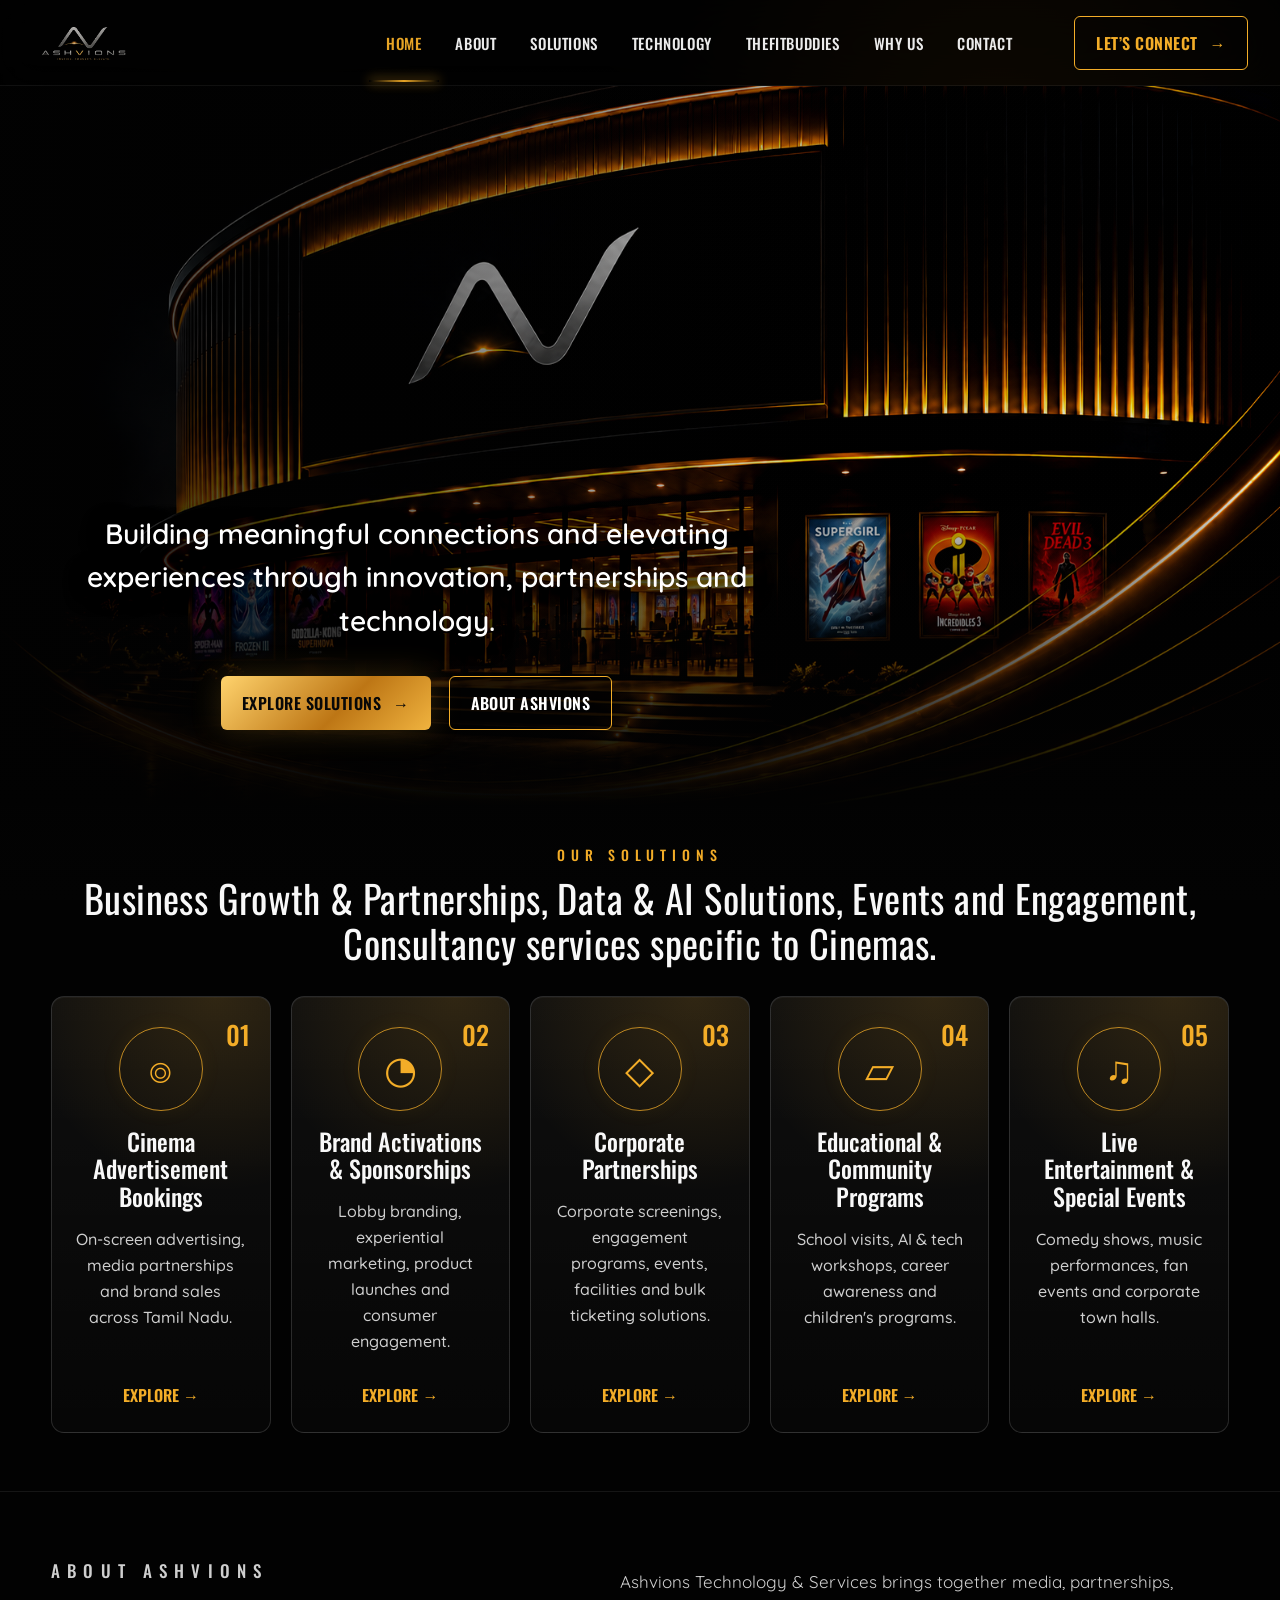
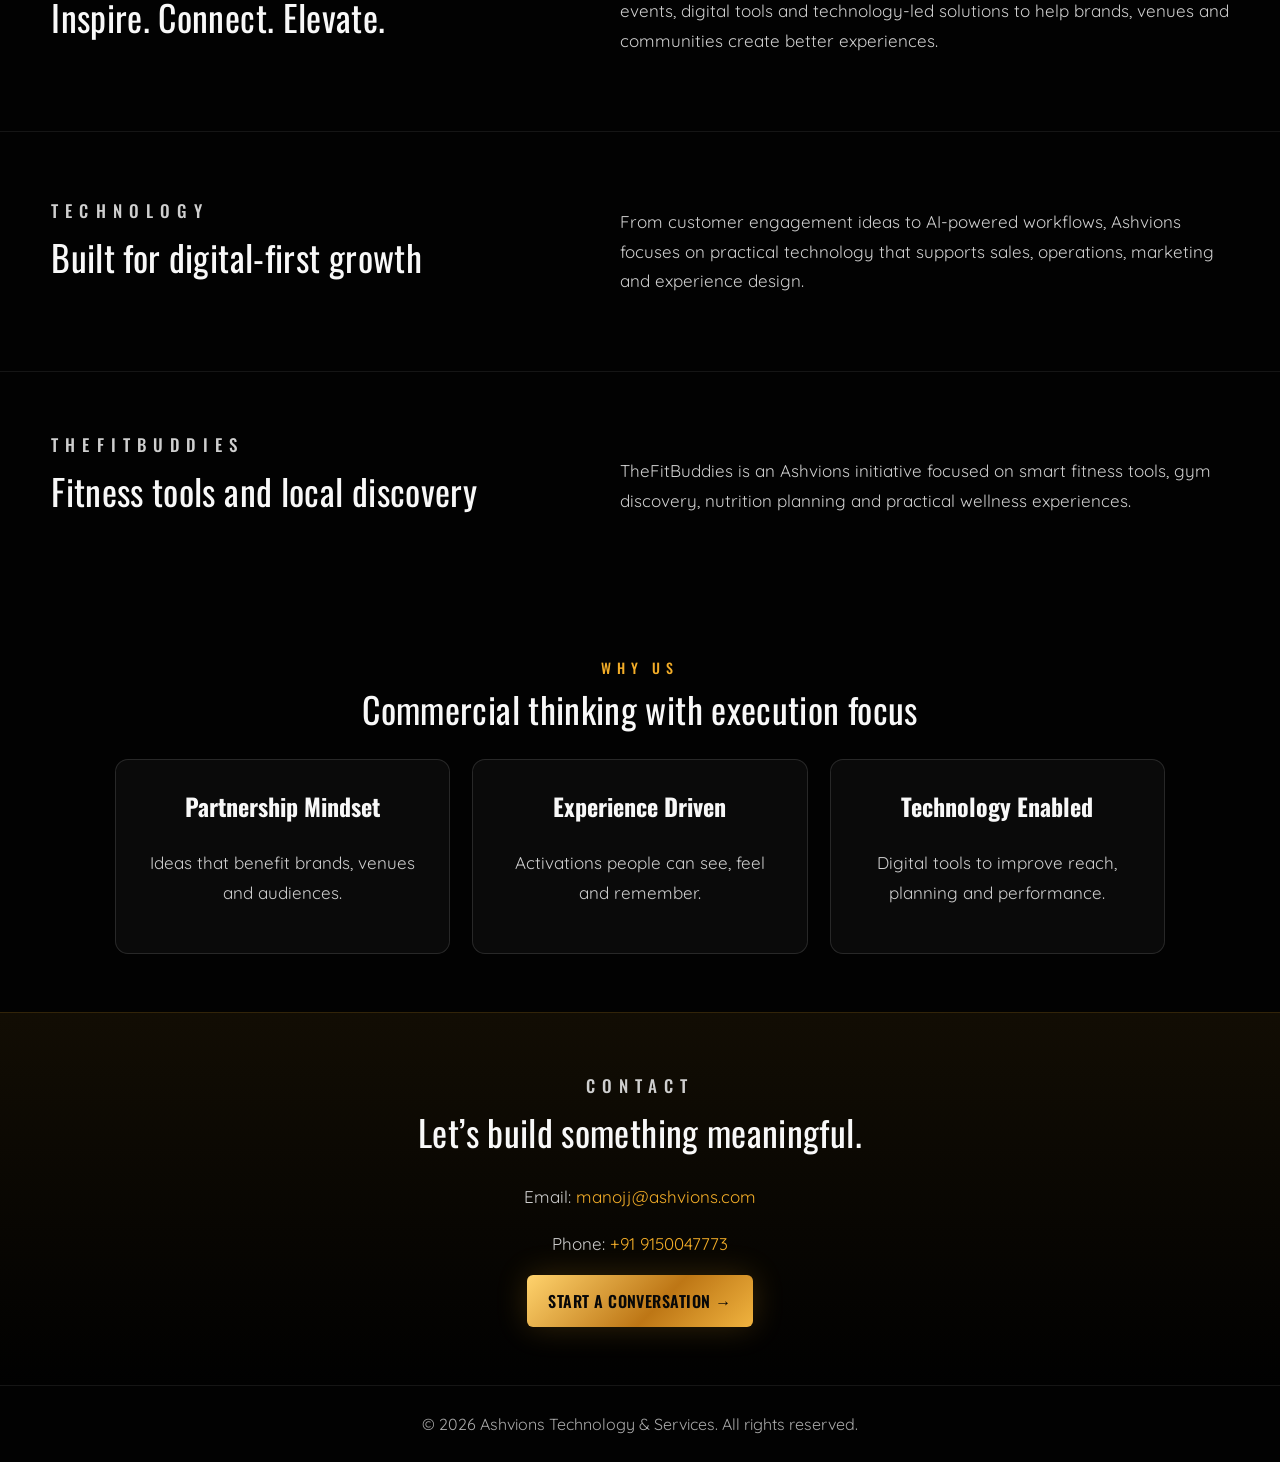
<file: index.html>
<head>
  <!-- Google tag (gtag.js) -->
<script async src="https://www.googletagmanager.com/gtag/js?id=G-0BC87S6JTD"></script>
<script>
  window.dataLayer = window.dataLayer || [];
  function gtag(){dataLayer.push(arguments);}
  gtag('js', new Date());

  gtag('config', 'G-0BC87S6JTD');
</script>
  <meta charset="UTF-8" />
  <meta name="viewport" content="width=device-width, initial-scale=1.0" />

  <title>Ashvions | Business Growth, AI & Technology Solutions</title>

  <meta name="description" content="Ashvions helps businesses grow through strategic partnerships, AI solutions, website development, cinema consultancy, events and engagement programs.">

  <meta name="keywords" content="Ashvions, Business Growth, AI Solutions, Website Development, Cinema Consultancy, Corporate Partnerships, Events, Coimbatore">

  <meta name="author" content="Ashvions">

  <!-- Open Graph -->
  <meta property="og:title" content="Ashvions | Business Growth, AI & Technology Solutions">
  <meta property="og:description" content="Business Growth, AI Solutions, Website Development, Cinema Consultancy and Strategic Partnerships.">
  <meta property="og:type" content="website">
  <meta property="og:url" content="https://www.ashvions.com">
  <meta property="og:image" content="https://www.ashvions.com/assets/logo.png">

  <!-- Twitter -->
  <meta name="twitter:card" content="summary_large_image">

  <!-- Favicon -->
  <link rel="icon" type="image/png" sizes="32x32" href="assets/favicon.png">
  <link rel="icon" type="image/png" sizes="16x16" href="assets/favicon.png">
  <link rel="apple-touch-icon" href="assets/favicon.png">

  <!-- Fonts -->
  <link rel="preconnect" href="https://fonts.googleapis.com">
  <link rel="preconnect" href="https://fonts.gstatic.com" crossorigin>
  <link href="https://fonts.googleapis.com/css2?family=Oswald:wght@400;500;600;700&family=Quicksand:wght@400;500;600;700&display=swap" rel="stylesheet">

  <!-- Styles -->
  <link rel="stylesheet" href="styles.css" />
</head>
<body>
  <div class="page-light"></div>

  <header class="site-header">
    <a href="#home" class="brand"><img src="assets/ashvions-logo-transparent.png" alt="Ashvions logo" /></a>
    <button class="menu-toggle" aria-label="Open menu">☰</button>
    <nav class="nav">
      <a class="active" href="#home">Home</a>
      <a href="#about">About</a>
      <a href="#solutions">Solutions</a>
      <a href="#technology">Technology</a>
      <a href="#fitbuddies">TheFitBuddies</a>
      <a href="#why-us">Why Us</a>
      <a href="#contact">Contact</a>
    </nav>
    <a class="header-cta" href="#contact">Let’s Connect <span>→</span></a>
  </header>

  <main>
    <section id="home" class="hero">
      <div class="hero-content">
        <p>Building meaningful connections and elevating experiences through innovation, partnerships and technology.</p>
        <div class="hero-actions">
          <a class="btn btn-primary" href="#solutions">Explore Solutions <span>→</span></a>
          <a class="btn btn-outline" href="#about">About Ashvions</a>
        </div>
      </div>
    </section>

    <section id="solutions" class="solutions section-padding">
      <p class="eyebrow">Our Solutions</p>
      <h1>Business Growth & Partnerships, Data & AI Solutions, Events and Engagement, Consultancy services specific to Cinemas.</h1>
      <div class="cards">
        <article class="card"><span>01</span><div class="icon">⌾</div><h3>Cinema Advertisement Bookings</h3><p>On-screen advertising, media partnerships and brand sales across Tamil Nadu.</p><a href="#contact">Explore →</a></article>
        <article class="card"><span>02</span><div class="icon">◔</div><h3>Brand Activations & Sponsorships</h3><p>Lobby branding, experiential marketing, product launches and consumer engagement.</p><a href="#contact">Explore →</a></article>
        <article class="card"><span>03</span><div class="icon">◇</div><h3>Corporate Partnerships</h3><p>Corporate screenings, engagement programs, events, facilities and bulk ticketing solutions.</p><a href="#contact">Explore →</a></article>
        <article class="card"><span>04</span><div class="icon">▱</div><h3>Educational & Community Programs</h3><p>School visits, AI & tech workshops, career awareness and children's programs.</p><a href="#contact">Explore →</a></article>
        <article class="card"><span>05</span><div class="icon">♫</div><h3>Live Entertainment & Special Events</h3><p>Comedy shows, music performances, fan events and corporate town halls.</p><a href="#contact">Explore →</a></article>
      </div>
    </section>

    <section id="about" class="section-padding split-section"><div><p class="eyebrow left">About Ashvions</p><h2>Inspire. Connect. Elevate.</h2></div><p>Ashvions Technology & Services brings together media, partnerships, events, digital tools and technology-led solutions to help brands, venues and communities create better experiences.</p></section>
    <section id="technology" class="section-padding split-section"><div><p class="eyebrow left">Technology</p><h2>Built for digital-first growth</h2></div><p>From customer engagement ideas to AI-powered workflows, Ashvions focuses on practical technology that supports sales, operations, marketing and experience design.</p></section>
    <section id="fitbuddies" class="section-padding split-section"><div><p class="eyebrow left">TheFitBuddies</p><h2>Fitness tools and local discovery</h2></div><p>TheFitBuddies is an Ashvions initiative focused on smart fitness tools, gym discovery, nutrition planning and practical wellness experiences.</p></section>
    <section id="why-us" class="section-padding why-us"><p class="eyebrow">Why Us</p><h2>Commercial thinking with execution focus</h2><div class="why-cards"><div><h3>Partnership Mindset</h3><p>Ideas that benefit brands, venues and audiences.</p></div><div><h3>Experience Driven</h3><p>Activations people can see, feel and remember.</p></div><div><h3>Technology Enabled</h3><p>Digital tools to improve reach, planning and performance.</p></div></div></section>
    <section id="contact" class="section-padding contact"><p class="eyebrow">Contact</p><h2>Let’s build something meaningful.</h2><p>Email: <a href="mailto:manojj@ashvions.com">manojj@ashvions.com</a></p><p>Phone: <a href="tel:+919150047773">+91 9150047773</a></p><a class="btn btn-primary" href="mailto:manojj@ashvions.com">Start a Conversation →</a></section>
  </main>
  <footer>© <span id="year"></span> Ashvions Technology & Services. All rights reserved.</footer>
  <script src="script.js"></script>
</body>
</html>
</file>
<file: styles.css>
:root{
  --bg:#020202;
  --gold:#f3ad28;
  --gold-soft:#ffd26d;
  --text:#f8f8f8;
  --muted:#cfcfcf;
}
*{box-sizing:border-box}
html{scroll-behavior:smooth}
body{
  margin:0;
  font-family:'Quicksand',Arial,sans-serif;
  background:var(--bg);
  color:var(--text);
  overflow-x:hidden;
}
a{text-decoration:none;color:inherit}
h1,h2,h3,.nav,.header-cta,.btn,.eyebrow,.card span{
  font-family:'Oswald',Arial,sans-serif;
}
.page-light{
  position:fixed;
  inset:0;
  z-index:-5;
  background:
    radial-gradient(circle at 78% 18%,rgba(211,126,11,.22),transparent 28%),
    radial-gradient(circle at 20% 38%,rgba(255,181,42,.07),transparent 25%),
    linear-gradient(180deg,#050505,#000 60%,#030303);
}
.site-header{
  height:86px;
  padding:0 32px;
  display:flex;
  align-items:center;
  justify-content:space-between;
  position:sticky;
  top:0;
  z-index:50;
  background:rgba(0,0,0,.70);
  backdrop-filter:blur(20px);
  border-bottom:1px solid rgba(255,255,255,.06);
}
.brand img{width:292px;height:68px;object-fit:contain;object-position:left;display:block}
.nav{display:flex;align-items:center;gap:34px;text-transform:uppercase;font-size:15px;font-weight:500;letter-spacing:.04em}
.nav a{opacity:.95;position:relative}
.nav a:hover,.nav a.active{color:var(--gold)}
.nav a.active:after{content:"";position:absolute;left:50%;bottom:-28px;width:70px;height:2px;transform:translateX(-50%);background:linear-gradient(90deg,transparent,var(--gold),transparent);box-shadow:0 0 12px var(--gold)}
.header-cta,.btn{display:inline-flex;align-items:center;gap:12px;border:1px solid var(--gold);border-radius:6px;padding:14px 21px;text-transform:uppercase;font-weight:600;font-size:16px;letter-spacing:.03em}
.header-cta{color:var(--gold);background:rgba(0,0,0,.15)}
.header-cta:hover,.btn-outline:hover{box-shadow:0 0 24px rgba(243,173,40,.22)}
.menu-toggle{display:none;background:transparent;border:0;color:#fff;font-size:28px}

.hero{
  min-height:720px;
  display:flex;
  align-items:flex-end;
  justify-content:flex-start;
  padding:0 5.2vw 76px;
  position:relative;
  overflow:hidden;
  isolation:isolate;
  background:#020202;
}
.hero:before{
  content:"";
  position:absolute;
  inset:0;
  z-index:-3;
  background-image:url('assets/ashvions-hero-cinema.png');
  background-size:cover;
  background-position:center center;
  background-repeat:no-repeat;
  filter:saturate(1.05) contrast(1.06);
  transform:scale(1.01);
}
.hero:after{
  content:"";
  position:absolute;
  inset:0;
  z-index:-2;
  background:
    linear-gradient(90deg,rgba(2,2,2,.93) 0%,rgba(2,2,2,.70) 28%,rgba(2,2,2,.25) 52%,rgba(2,2,2,.10) 100%),
    linear-gradient(180deg,rgba(2,2,2,.44) 0%,rgba(2,2,2,.08) 40%,#020202 100%),
    radial-gradient(circle at 28% 62%,rgba(243,173,40,.16),transparent 31%);
  pointer-events:none;
}
.hero-content{
  max-width:720px;
  position:relative;
  z-index:2;
  text-align:center;
  padding:30px 0 0;
}
.hero-content p{
  font-size:28px;
  line-height:1.55;
  font-weight:600;
  max-width:700px;
  margin:0 auto 34px;
  color:#fff;
  text-shadow:0 4px 24px #000,0 0 18px rgba(0,0,0,.75);
}
.hero-actions{display:flex;justify-content:center;gap:18px;flex-wrap:wrap}
.btn-primary{background:linear-gradient(135deg,#ffd36d,#bd7615 58%,#f0b33f);color:#080808;border:0;box-shadow:0 0 32px rgba(243,173,40,.20)}
.btn-outline{background:rgba(0,0,0,.42);color:#fff}

.section-padding{padding:58px 4vw}.solutions{position:relative;z-index:8;margin-top:-20px}.eyebrow{text-align:center;text-transform:uppercase;letter-spacing:.42em;color:var(--gold);font-size:14px;font-weight:500;margin:0 0 10px}.eyebrow.left{text-align:left}h1,h2{font-size:clamp(32px,2.8vw,46px);line-height:1.15;text-align:center;margin:0 0 30px;font-weight:400;letter-spacing:.01em}h2{text-align:left}.cards{max-width:1600px;margin:0 auto;display:grid;grid-template-columns:repeat(5,1fr);gap:20px}.card{position:relative;min-height:310px;padding:30px 24px 25px;text-align:center;border:1px solid rgba(255,255,255,.14);border-radius:13px;background:linear-gradient(180deg,rgba(255,255,255,.055),rgba(255,255,255,.018));box-shadow:inset 0 1px 0 rgba(255,255,255,.04);overflow:hidden}.card:before{content:"";position:absolute;inset:0;background:radial-gradient(circle at 75% 0,rgba(243,173,40,.16),transparent 42%);opacity:.9}.card>*{position:relative}.card:hover{transform:translateY(-6px);border-color:rgba(243,173,40,.75);box-shadow:0 0 35px rgba(243,173,40,.16);transition:.25s}.card span{position:absolute;top:18px;right:20px;color:var(--gold);font-size:26px;font-weight:500}.icon{width:84px;height:84px;margin:0 auto 17px;border:1px solid rgba(243,173,40,.75);border-radius:50%;display:grid;place-items:center;color:var(--gold);font-size:38px;box-shadow:0 0 22px rgba(243,173,40,.06)}.card h3{font-size:24px;line-height:1.16;margin:0 auto 16px;font-weight:500;max-width:250px}.card p{font-size:16px;line-height:1.62;color:var(--muted);margin:0 auto 20px;max-width:235px;font-weight:500}.card a{color:var(--gold);font-family:'Oswald',Arial,sans-serif;font-weight:600;text-transform:uppercase;font-size:16px}.split-section{display:grid;grid-template-columns:.9fr 1.1fr;gap:70px;align-items:center;border-top:1px solid rgba(255,255,255,.08)}.split-section p,.why-cards p,.contact p{color:var(--muted);line-height:1.75;font-size:17px}.why-us h2,.contact h2{text-align:center}.why-cards{max-width:1050px;margin:0 auto;display:grid;grid-template-columns:repeat(3,1fr);gap:22px}.why-cards div{border:1px solid rgba(255,255,255,.12);border-radius:13px;padding:28px;background:rgba(255,255,255,.035);text-align:center}.why-cards h3{margin-top:0;font-size:24px}.contact{text-align:center;background:linear-gradient(180deg,rgba(243,173,40,.07),rgba(0,0,0,.1));border-top:1px solid rgba(243,173,40,.2)}.contact a:not(.btn){color:var(--gold)}footer{padding:28px;text-align:center;color:#aaa;border-top:1px solid rgba(255,255,255,.08)}
@media(max-width:1180px){.nav,.header-cta{display:none}.menu-toggle{display:block}.nav.open{display:flex;position:absolute;top:86px;left:0;right:0;flex-direction:column;background:#050505;padding:28px}.hero{min-height:650px;padding:0 24px 68px;background-position:center}.hero-content{max-width:680px}.hero-content p{font-size:24px}.cards{grid-template-columns:repeat(2,1fr)}.card{min-height:280px}}
@media(max-width:700px){.site-header{height:76px;padding:0 18px}.brand img{width:220px}.hero{min-height:590px;padding:0 20px 58px}.hero:after{background:linear-gradient(90deg,rgba(2,2,2,.80),rgba(2,2,2,.38)),linear-gradient(180deg,rgba(2,2,2,.35),#020202 100%)}.hero-content p{font-size:20px}.section-padding{padding:54px 20px}.cards,.why-cards,.split-section{grid-template-columns:1fr}.card{min-height:auto}h2,.eyebrow.left{text-align:center}}


/* Final Ashvions premium refinements */
.hero:before{
  background-image:url('assets/ashvions-hero-cinema.png');
  background-position:center center;
  background-size:cover;
}

.hero:after{
  background:
    linear-gradient(90deg,rgba(2,2,2,.82) 0%,rgba(2,2,2,.48) 33%,rgba(2,2,2,.14) 62%,rgba(2,2,2,.06) 100%),
    linear-gradient(180deg,rgba(2,2,2,.18) 0%,rgba(2,2,2,.02) 52%,#020202 100%);
}

.solutions h1{
  max-width:1500px;
  margin-left:auto;
  margin-right:auto;
  font-size:clamp(30px,3vw,54px);
  line-height:1.18;
}

.card{
  display:flex;
  flex-direction:column;
  align-items:center;
}

.card p{
  flex:1;
}

.card a{
  margin-top:auto;
  padding-top:8px;
}

@media(max-width:700px){
  .solutions h1{font-size:32px;}
  .hero:before{background-position:center top;}
}
</file>
